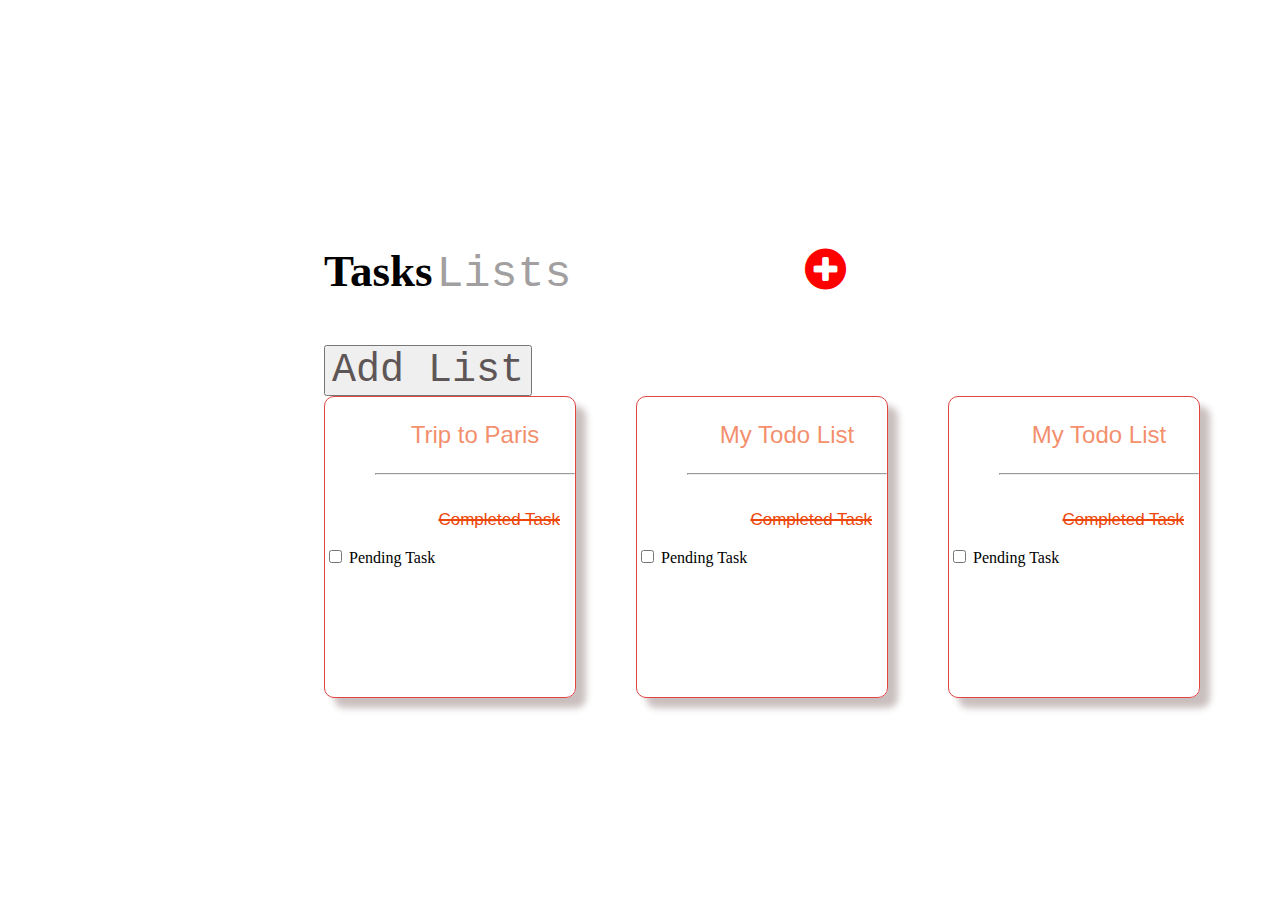
<file: index.html>
<!DOCTYPE html>
<html lang="en">

<head>
    <meta charset="UTF-8">
    <meta http-equiv="X-UA-Compatible" content="IE=edge">
    <meta name="viewport" content="width=device-width, initial-scale=1.0">
    <title>Document</title>
    <link rel="stylesheet" href="./index.css">
    <link rel="stylesheet" href="https://cdnjs.cloudflare.com/ajax/libs/font-awesome/4.7.0/css/font-awesome.min.css">

<body>
    <div class="main">
        <div class="add">
            <p class="li" >Tasks </p> <p class="li2"> Lists</p>
            <a href="./index3.html">
                <i class="fa fa-plus-circle" style="font-size:48px;color:red"></i>
                <button class="list" onClick=addTask()>Add List</button>
            </a>
        </div>
        <div class="parent">
            <div class="parent1">
            <div class="card">
                <a href="./index2.html" class="org">
                    <p>Trip to Paris</p>
                </a>
                <hr>
                <p class="und">Completed Task</p>
                <div class="left">
                <input type="checkbox" /> Pending Task
            </div>

            </div>
        </div>
            <div class="parent2">
            <div class="card">
                    <p class="org">My Todo List</p>
                <hr>
                <p class="und">Completed Task</p>
                <div class="left">
                    <input type="checkbox" /> Pending Task
                </div>

            </div>
        </div>
        <div class="parent3">
            <div class="card">
                    <p class="org">My Todo List</p>
                <hr>
                <p class="und">Completed Task</p>
                <div class="left">
                    <input type="checkbox" /> Pending Task
                </div>

            </div>
        </div>
        </div>
    </div>

    <script src="./index.js"></script>
</body>

</html>
</file>
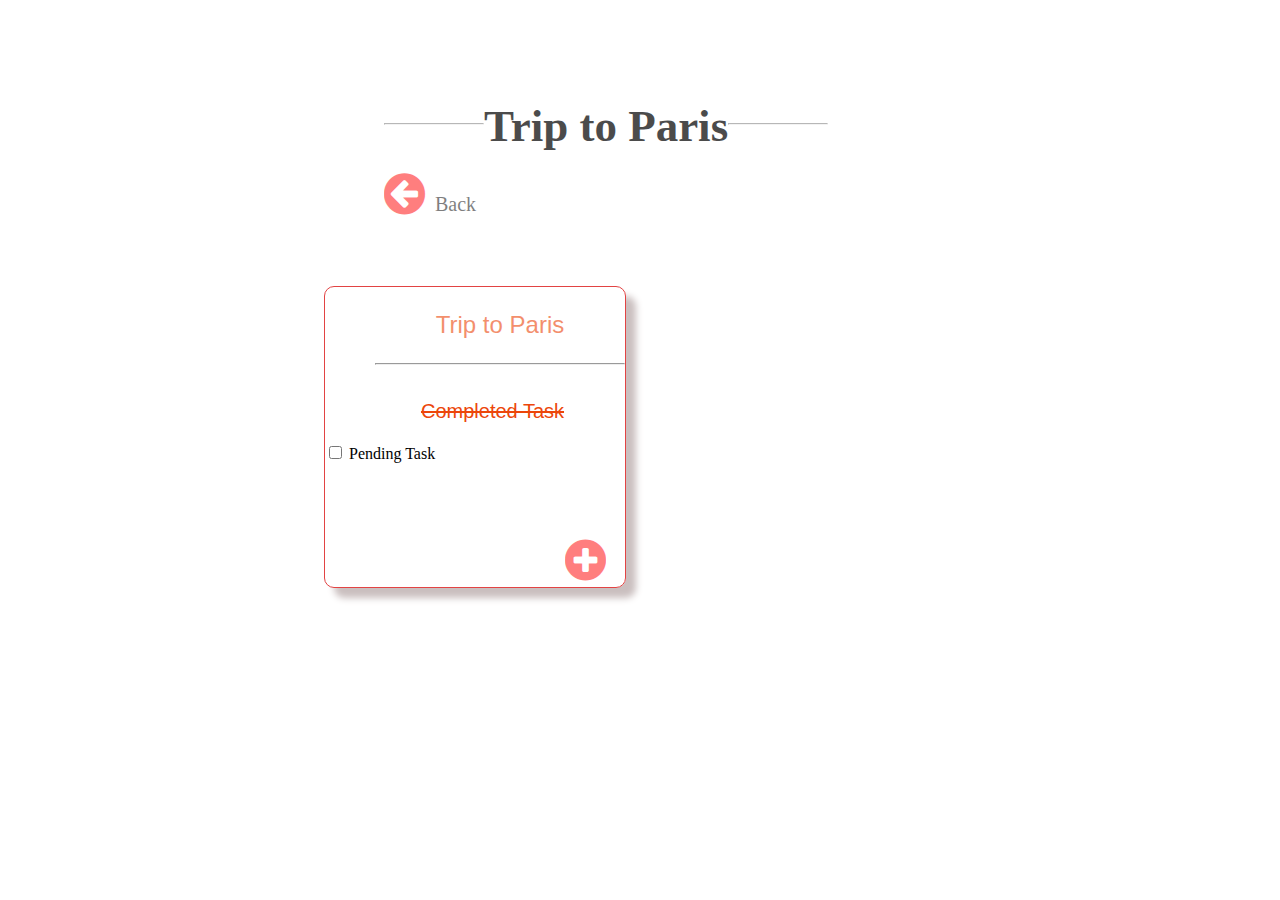
<file: index2.html>
<!DOCTYPE html>
<html lang="en">

<head>
    <meta charset="UTF-8">
    <meta http-equiv="X-UA-Compatible" content="IE=edge">
    <meta name="viewport" content="width=device-width, initial-scale=1.0">
    <title>Document</title>
    <link rel="stylesheet" href="./index2.css">
    <link rel="stylesheet" href="https://cdnjs.cloudflare.com/ajax/libs/font-awesome/4.7.0/css/font-awesome.min.css">
</head>

<body>
    <div class="main">
        <div class="gb">
            <div class="head">
                <div class="hr"><hr></div>
                <div>Trip to Paris</div>
                <div class="hr"><hr></div>
            </div>
        <br>
            <a href="./index.html" class="bl">
                <i class="fa fa-arrow-circle-left" style="font-size:48px;color:red"></i>
                <p class="text">Back</p>
            </a>
        </div>
        <div class="parent">
            <div class="card">
                <a href="./index2.html" class="org">
                    <p>Trip to Paris</p>
                </a>
                <hr>
                <p class="und">Completed Task</p>
                <div class="left">
                    <input type="checkbox" /> Pending Task
                </div>
                <br>
                <a href="./index4.html">
                    <div class="bottom">
                        <i class="fa fa-plus-circle" style="font-size:48px;color:red"></i>
                    </div>
                </a>

            </div>
        </div>
</body>

</html>
</file>
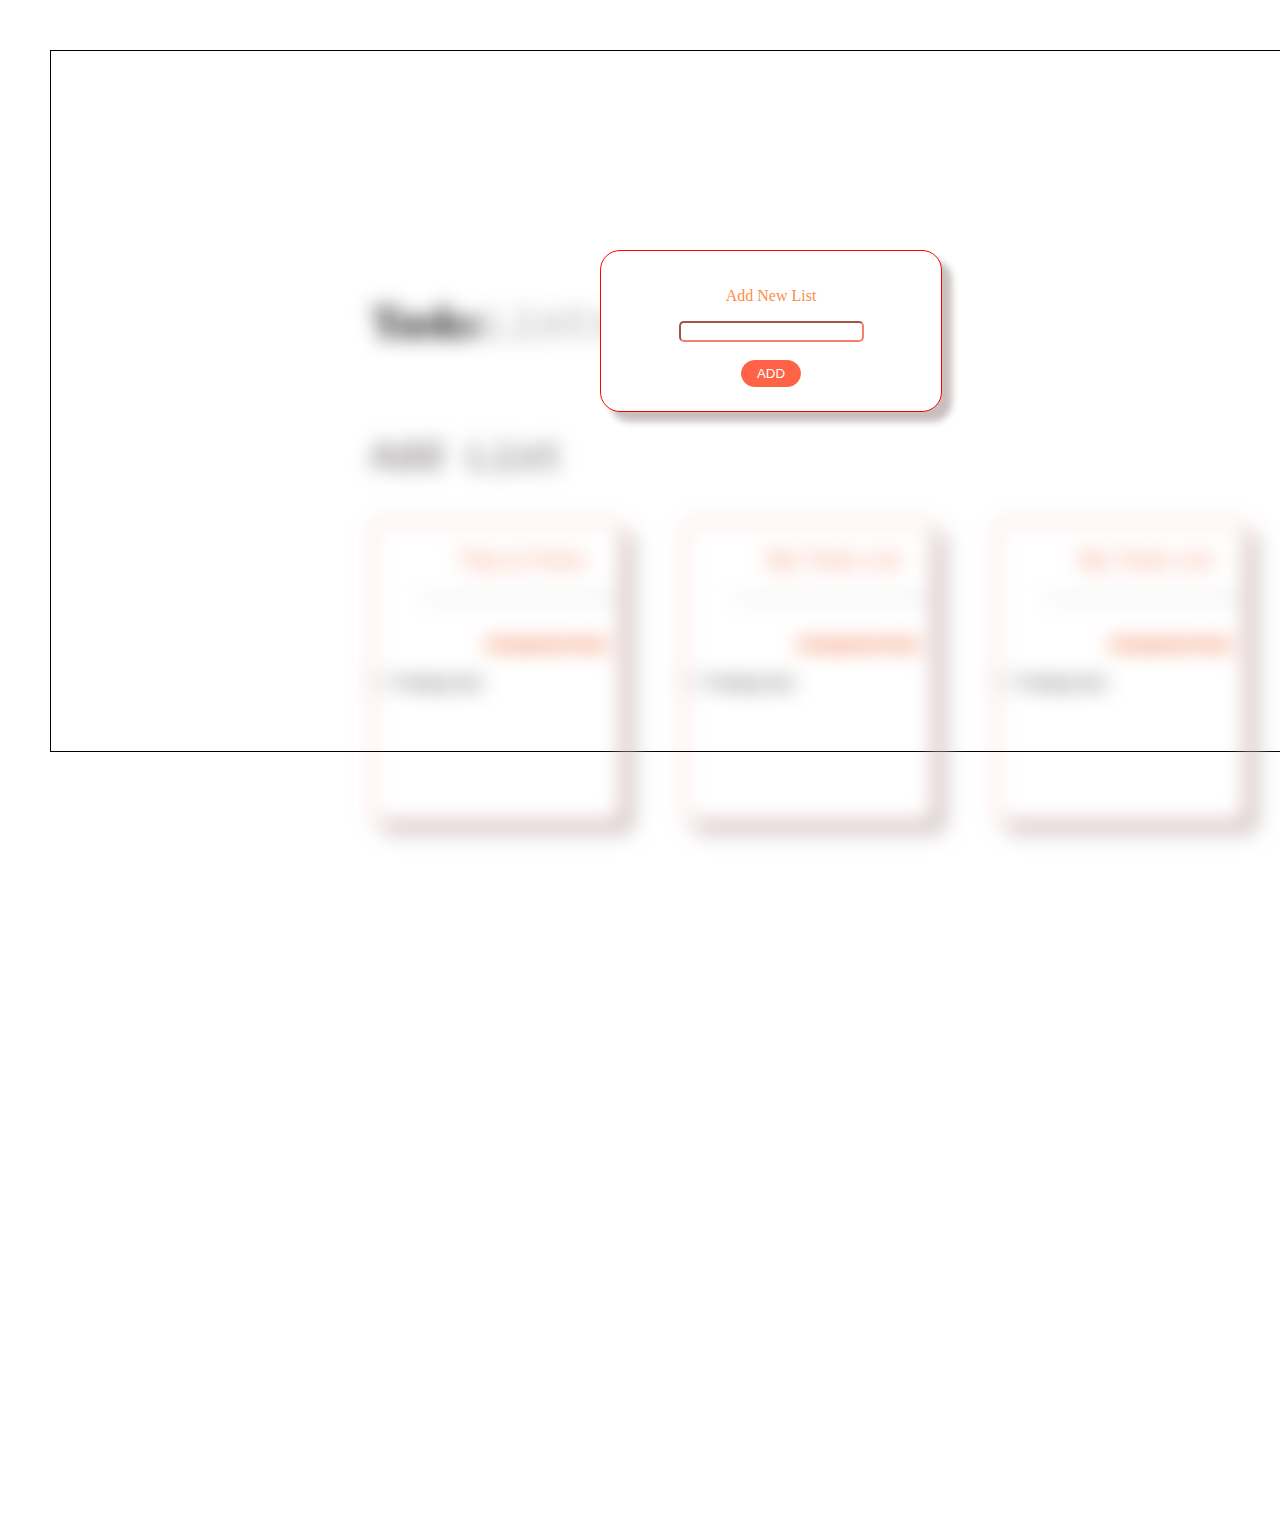
<file: index3.html>
<!DOCTYPE html>
<html lang="en">

<head>
    <meta charset="UTF-8">
    <meta http-equiv="X-UA-Compatible" content="IE=edge">
    <meta name="viewport" content="width=device-width, initial-scale=1.0">
    <title>Document</title>
    <link rel="stylesheet" href="./index.css">
    <link rel="stylesheet" href="./index3.css">
    <link rel="stylesheet" href="https://cdnjs.cloudflare.com/ajax/libs/font-awesome/4.7.0/css/font-awesome.min.css">
</head>

<body>
    <div class="blur">
        <div class="main">
            <div class="add">
                <p class="li" >Tasks </p> <p class="li2"> Lists</p>
                <a href="./index3.html">
                    <i class="fa fa-plus-circle" style="font-size:48px;color:red"></i>
                    <p class="list">Add List</p>
                </a>
            </div>
            <div class="parent">
                <div class="parent1">
                <div class="card">
                    <a href="./index2.html" class="org">
                        <p>Trip to Paris</p>
                    </a>
                    <hr>
                    <p class="und">Completed Task</p>
                    <div class="left">
                        <input type="checkbox" /> Pending Task
                    </div>
        
                    </div>
    
                </div>
                <div class="parent2">
                <div class="card">
                        <p class="org">My Todo List</p>
                    <hr>
                    <p class="und">Completed Task</p>
                    <div class="left">
                        <input type="checkbox" /> Pending Task
                    </div>
    
                </div>
    
                </div>
                <div class="parent3">
                <div class="card">
                        <p class="org">My Todo List</p>
                    <hr>
                    <p class="und">Completed Task</p>
                    <div class="left">
                        <input type="checkbox" /> Pending Task
                    </div>
                </div>
    
                </div>
            </div>
        </div>
    </div>
    <div class="al">
        <p>Add New List</p>
        <input type="text" class="inputbox" id="task" name="task" value="">
        <br>
        <br>
        <button class="ib" onClick=addTask()> ADD</button>
        <!-- <span class="ib">ADD</span> -->
    </div>
    <div id="parent123" class="parent">

    </div>
    <script src="./index.js"></script>
</body>

</html>
</file>
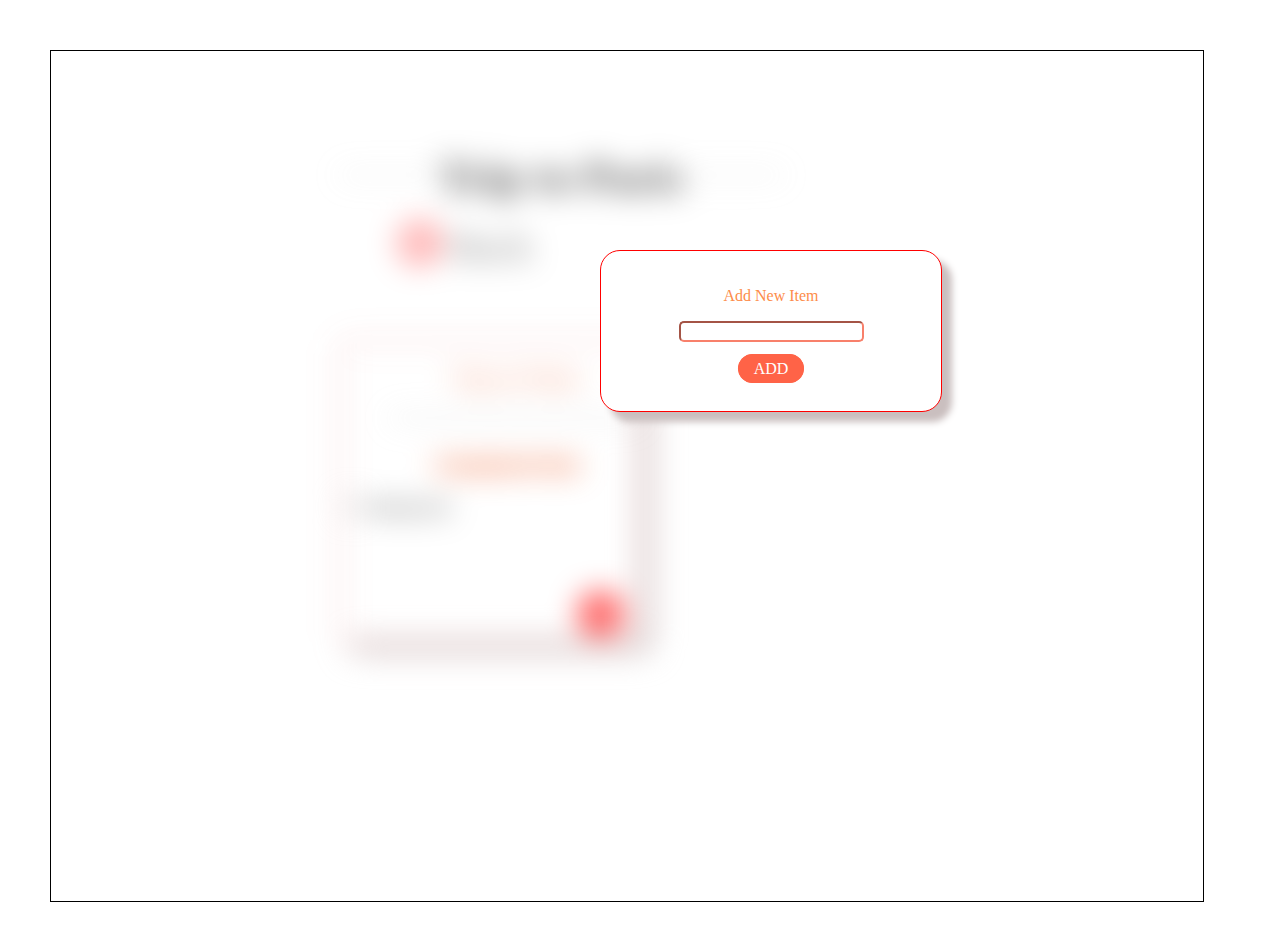
<file: index4.html>
<!DOCTYPE html>
<html lang="en">
<head>
    <meta charset="UTF-8">
    <meta http-equiv="X-UA-Compatible" content="IE=edge">
    <meta name="viewport" content="width=device-width, initial-scale=1.0">
    <title>Document</title>
    <link rel="stylesheet" href="index4.css">
    <link rel="stylesheet" href="./index2.css">
    <link rel="stylesheet" href="https://cdnjs.cloudflare.com/ajax/libs/font-awesome/4.7.0/css/font-awesome.min.css">
</head>
<body>
    <div class="blur">
            <div class="main">
                <div class="head">
                    <div class="hr"><hr></div>
                    <div>Trip to Paris</div>
                    <div class="hr"><hr></div>
                </div>
                <div class="gb">
                    <a href="./index.html">
                        <i class="fa fa-arrow-circle-left" style="font-size:48px;color:red"></i>
                        <p class="text">Back
                    </a>
                </div>
                <div class="parent">
                    <div class="card">
                        <a href="./index2.html" class="org">
                            <p>Trip to Paris</p>
                        </a>
                        <hr>
                        <p class="und">Completed Task</p>
                        <div class="left">
                            <input type="checkbox" /> Pending Task
                        </div>
                        <br>
                        <div class="bottom">
                            <i class="fa fa-plus-circle" style="font-size:48px;color:red"></i>
                        </div>
        
                    </div>
                </div>
            
        </div>
    </div>
    <div class="al">
        <p>Add New Item</p>
        <input type="text" class="inputbox">
        <br>
        <br>
        <span class="ib">ADD</span>
    </div>

</body>
</html>
</file>
<file: index.css>
.main{
    width: 50%;
    margin: auto;
}
.add{
    margin-top: 200px;
}
.li{
    font-size: 45px;
    display: inline-block;
    font-weight: 800;
}
.li2{
    font-family: 'Courier New', Courier, monospace;
    display: inline-block;
    margin-right: 230px;
    font-size: 45px;
    color: rgb(70, 66, 66);
    opacity: 50%;
}
.list{
    text-align: right;
    text-decoration:none;
    font-family: 'Courier New', Courier, monospace;
    color: rgb(94, 86, 86);
    font-size: 40px;
    display: inline-block;
}
.parent{
    height: 500px;
    width: 100%;
    display: flex;
}
.parent1{
    position: relative;
}
.parent2{
    position: relative;
}
.parent3{
    position: relative;
}
.card{
    border: 1px solid rgb(226, 67, 67);
    border-radius: 10px;
    box-shadow: 10px 10px 7px rgb(202, 191, 191);
    height: 300px;
    width: 200px;
    margin-right: 60px;
    padding-left: 50px;
    

}
.org{
    color: rgb(236, 70, 10);
    text-align: center;
    font: 1.5em sans-serif;
    opacity: 60%;
    text-decoration: none;
}
.und{
    text-decoration:  2px line-through;
    color: rgb(236, 70, 10);
    text-align: right;
    font: 17px sans-serif;
    padding-right: 15px;
    margin-top: 35px;
}
.left{
    position: absolute;
    left: 1px;
}
.blur{
    filter: blur(10px);
}
</file>
<file: index2.css>
.main{
    width: 50%;
    margin: auto;
    margin-top: 100px;
    /* margin-left: 500px; */
}
.gb{
    margin-bottom: 50px;
    margin-left: 60px;
}
.head{
    font-size: 45px;
    display:  flex;
    font-weight: 800;
    opacity: 70%;
    
}
.hr{
    width: 100px;
}
.text{
    font-size: 20px;
    display: inline-block;
}
.parent{
    height: 500px;
    width: 350px;
    position: relative;
}
.card{
    border: 1px solid rgb(226, 67, 67);
    border-radius: 10px;
    box-shadow: 10px 10px 7px rgb(202, 191, 191);
    height: 300px;
    width: 250px;
    margin-right: 60px;
    padding-left: 50px;
    

}
.org{
    color: rgb(236, 70, 10);
    text-align: center;
    font: 1.5em sans-serif;
    opacity: 60%;
    text-decoration: none;
}
.und{
    text-decoration:  2px line-through;
    color: rgb(236, 70, 10);
    text-align: center;
    font: 20px sans-serif;
    padding-right: 15px;
    margin-top: 35px;
}

a{
    text-decoration: none;
    font-size: 40px;
    opacity: 50%;
    color: black;
}
.bottom{
    padding-left: 190px;
    padding-top: 75px;
}
.left{
    position: absolute;
    left: 1px;
}
</file>
<file: index3.css>
body{
    border: 1px solid black;
    height: 700px;
    width: 100%;
    margin: 50px;
}
.al{
    height: 140px;
    width: 340px;
    border: 1px solid red;
    position: absolute;
    top: 250px;
    left: 600px;
    border-radius: 20px;
    background: white;
    text-align: center;
    padding-top: 20px;
    color: rgb(253, 140, 74);
    box-shadow: 10px 10px 7px rgb(202, 191, 191);
}
.inputbox{
    border-color: rgb(248, 128, 107);
    border-radius: 5px;
}
.ib{
    padding: 5px 15px;

    border:1px solid tomato;
    background: tomato;
    color: white;
    border-radius: 30px;
}


.child123{
        border: 1px solid rgb(226, 67, 67);
        border-radius: 10px;
        box-shadow: 10px 10px 7px rgb(202, 191, 191);
        height: 300px;
        width: 200px;
        margin-right: 20px;
        /* margin-right: 60px;
        padding-left: 50px; */
}
.parent123{
 display: flex;
}
</file>
<file: index4.css>
body{
    border: 1px solid black;
    height: 850px;
    width: 90%;
    margin: 50px;
}
.blur{
    filter: blur(15px);
}
.al{
    height: 140px;
    width: 340px;
    border: 1px solid red;
    position: absolute;
    top: 250px;
    left: 600px;
    border-radius: 20px;
    background: white;
    text-align: center;
    padding-top: 20px;
    color: rgb(253, 140, 74);
    box-shadow: 10px 10px 7px rgb(202, 191, 191);
}
.inputbox{
    border-color: rgb(248, 128, 107);
    border-radius: 5px;
}
.ib{
    padding: 5px 15px;

    border:1px solid tomato;
    background: tomato;
    color: white;
    border-radius: 30px;
}
.bottom{
    padding-left: 190px;
    padding-top: 75px;
}
.head{
    font-size: 45px;
    display:  flex;
    font-weight: 800;
    opacity: 70%;
    
}
.hr{
    width: 100px;
}
.left{
    position: absolute;
    left: 1px;
}
</file>
